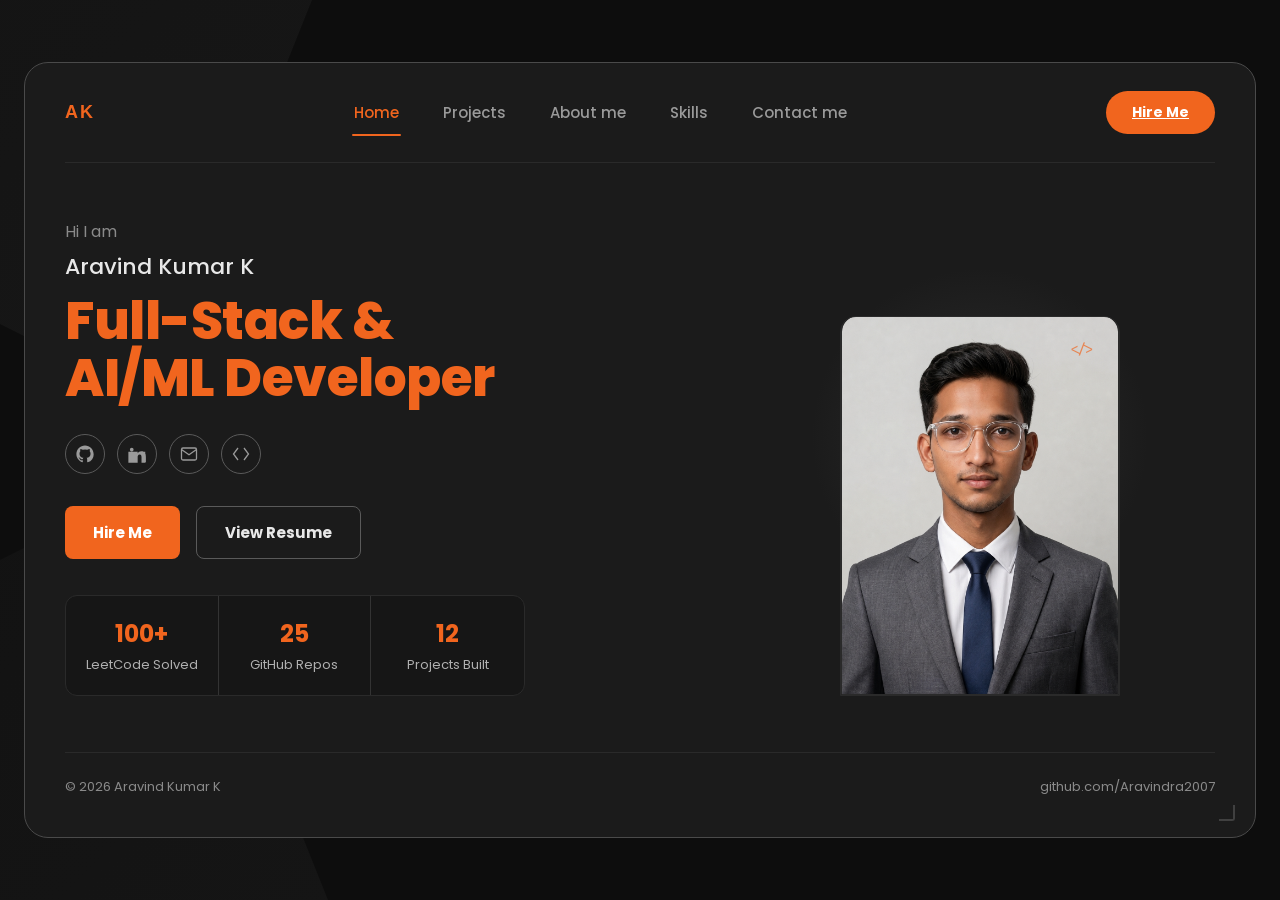
<file: index.html>
<!DOCTYPE html>
<html lang="en">
<head>
<meta charset="UTF-8">
<meta name="viewport" content="width=device-width, initial-scale=1.0">
<title>Aravind Kumar K — Portfolio</title>
<link rel="preconnect" href="https://fonts.googleapis.com">
<link href="https://fonts.googleapis.com/css2?family=Poppins:wght@400;500;600;700;800&family=JetBrains+Mono:wght@400;500&display=swap" rel="stylesheet">
<style>
  :root{
    --bg:#0D0D0D;
    --bg2:#161616;
    --bg3:#1A1A1A;
    --frame-bg:#1B1B1B;
    --frame-border:#4A4A4A;
    --accent:#F1651E;
    --accent-dim:#8a3c14;
    --text-primary:#E8E8E8;
    --text-secondary:#9A9A9A;
    --text-muted:#8A8A8A;
    --border-light:#2A2A2A;
    --border-mid:#333;
    --border-outline:#5A5A5A;
  }
  *{box-sizing:border-box; margin:0; padding:0;}
  html{scroll-behavior:smooth;}
  body{
    background:var(--bg);
    font-family:'Poppins',sans-serif;
    color:var(--text-primary);
    min-height:100vh;
    display:flex;
    align-items:center;
    justify-content:center;
    padding:24px;
    position:relative;
    overflow-x:hidden;
  }
  /* background facets */
  .facet{
    position:fixed;
    z-index:0;
    pointer-events:none;
  }
  .facet--tl{
    top:-120px; left:-160px;
    width:520px; height:520px;
    background:linear-gradient(135deg,#161616,#1A1A1A);
    clip-path:polygon(0 0, 100% 0, 60% 100%, 0 70%);
    opacity:.8;
  }
  .facet--bl{
    bottom:-180px; left:-200px;
    width:600px; height:600px;
    background:linear-gradient(135deg,#151515,#1c1c1c);
    clip-path:polygon(0 30%, 60% 0, 100% 100%, 0 100%);
    opacity:.6;
  }

  .frame{
    position:relative;
    z-index:1;
    width:100%;
    max-width:1240px;
    background:var(--frame-bg);
    border:1.5px solid var(--frame-border);
    border-radius:24px;
    padding:28px 40px 40px;
    min-height:80vh;
  }
  .frame::after{
    content:"";
    position:absolute;
    right:20px; bottom:16px;
    width:14px; height:14px;
    border-right:2px solid var(--border-outline);
    border-bottom:2px solid var(--border-outline);
    border-radius:0 0 3px 0;
    opacity:.6;
  }

  /* NAV */
  nav{
    display:flex;
    align-items:center;
    justify-content:space-between;
    padding-bottom:28px;
    border-bottom:1px solid var(--border-light);
    flex-wrap:wrap;
    gap:16px;
  }
  .logo{
    font-weight:800;
    letter-spacing:2px;
    color:var(--accent);
    font-size:18px;
    text-transform:uppercase;
    cursor:pointer;
    background:none;
    border:none;
  }
  .navlinks{
    display:flex;
    gap:40px;
    list-style:none;
    flex-wrap:wrap;
  }
  .navlinks button{
    background:none;
    border:none;
    font-family:'Poppins',sans-serif;
    font-size:15px;
    font-weight:500;
    color:var(--text-secondary);
    cursor:pointer;
    padding:4px 2px;
    position:relative;
    transition:color .2s ease;
  }
  .navlinks button:hover{ color:var(--text-primary); }
  .navlinks button.active{ color:var(--accent); }
  .navlinks button.active::after{
    content:"";
    position:absolute;
    left:0; bottom:-8px;
    width:100%; height:2px;
    background:var(--accent);
    border-radius:2px;
  }
  .hire-pill{
    background:var(--accent);
    color:#fff;
    font-weight:700;
    font-size:14px;
    border:none;
    padding:11px 26px;
    border-radius:24px;
    cursor:pointer;
    transition:filter .2s ease, transform .2s ease;
    white-space:nowrap;
  }
  .hire-pill:hover{ filter:brightness(1.12); transform:translateY(-1px); }

  /* SECTIONS */
  .section{ display:none; padding-top:56px; animation:fade .4s ease; }
  .section.active{ display:block; }
  @keyframes fade{ from{opacity:0; transform:translateY(6px);} to{opacity:1; transform:translateY(0);} }

  /* HOME */
  .hero{
    display:grid;
    grid-template-columns:55% 45%;
    gap:24px;
    align-items:center;
  }
  .hi-am{ color:var(--text-muted); font-size:16px; margin-bottom:6px; }
  .hero-name{ color:var(--text-primary); font-weight:500; font-size:22px; margin-bottom:10px; }
  .hero-title{
    color:var(--accent);
    font-weight:800;
    font-size:52px;
    line-height:1.08;
    letter-spacing:-.5px;
    margin-bottom:28px;
  }
  .social-row{ display:flex; gap:12px; margin-bottom:32px; }
  .social-btn{
    width:40px; height:40px;
    border-radius:50%;
    border:1px solid var(--border-outline);
    display:flex; align-items:center; justify-content:center;
    color:var(--text-secondary);
    text-decoration:none;
    transition:all .2s ease;
    background:transparent;
  }
  .social-btn:hover{ border-color:var(--accent); color:var(--accent); }
  .social-btn svg{ width:18px; height:18px; }

  .btn-row{ display:flex; gap:16px; margin-bottom:36px; flex-wrap:wrap; }
  .btn-primary, .btn-secondary{
    padding:14px 28px;
    border-radius:8px;
    font-weight:700;
    font-size:15px;
    cursor:pointer;
    text-decoration:none;
    display:inline-flex;
    align-items:center;
    transition:filter .2s ease, transform .2s ease, border-color .2s ease;
  }
  .btn-primary{ background:var(--accent); color:#fff; border:none; }
  .btn-primary:hover{ filter:brightness(1.12); transform:translateY(-1px); }
  .btn-secondary{ background:transparent; color:var(--text-primary); border:1px solid var(--border-outline); }
  .btn-secondary:hover{ border-color:var(--text-primary); }

  .stats-card{
    background:var(--bg2);
    border:1px solid var(--border-light);
    border-radius:12px;
    display:grid;
    grid-template-columns:1fr 1fr 1fr;
    max-width:460px;
  }
  .stat{
    text-align:center;
    padding:20px 10px;
    border-right:1px solid var(--border-mid);
  }
  .stat:last-child{ border-right:none; }
  .stat-num{ color:var(--accent); font-weight:700; font-size:24px; margin-bottom:4px; }
  .stat-label{ color:#B0B0B0; font-size:13px; }

  .portrait-wrap{
    position:relative;
    display:flex;
    align-items:flex-end;
    justify-content:center;
    height:100%;
    min-height:440px;
  }
  .glow{
    position:absolute;
    width:340px; height:340px;
    border-radius:50%;
    background:radial-gradient(circle, rgba(80,80,80,.35) 0%, rgba(80,80,80,0) 70%);
    top:10%; left:50%;
    transform:translateX(-50%);
  }
  .avatar{
    position:relative;
    z-index:1;
    width:280px;
    height:380px;
    border-radius:16px 16px 0 0;
    background:linear-gradient(180deg,#242424 0%, #141414 100%);
    display:flex;
    align-items:flex-end;
    justify-content:center;
    overflow:hidden;
    border:1px solid var(--border-light);
  }
  .avatar-initials{
    font-family:'JetBrains Mono',monospace;
    font-weight:600;
    font-size:96px;
    color:transparent;
    -webkit-text-stroke:1.5px #4a4a4a;
    margin-bottom:20px;
    letter-spacing:-4px;
  }
  .avatar::before{
    content:"</>";
    position:absolute;
    top:24px; right:24px;
    font-family:'JetBrains Mono',monospace;
    color:var(--accent);
    font-size:14px;
    opacity:.7;
  }
  .profile-img {
  width: 100%;
  height: 100%;
  object-fit: cover;
  border-radius: 16px 16px 0 0;
}

  /* ABOUT */
  .about-grid{ display:grid; grid-template-columns:1fr 1fr; gap:48px; }
  h2.section-title{
    font-size:34px; font-weight:700; color:var(--text-primary); margin-bottom:8px;
  }
  .section-title span{ color:var(--accent); }
  .section-sub{ color:var(--text-muted); font-size:15px; margin-bottom:32px; max-width:640px; line-height:1.7; }
  .card{
    background:var(--bg2);
    border:1px solid var(--border-light);
    border-radius:12px;
    padding:24px;
  }
  .card + .card{ margin-top:16px; }
  .card-title{ color:var(--accent); font-weight:600; font-size:15px; margin-bottom:4px; }
  .card-sub{ color:var(--text-secondary); font-size:13px; margin-bottom:10px; }
  .card-body{ color:var(--text-muted); font-size:14px; line-height:1.6; }
  .tag-row{ display:flex; flex-wrap:wrap; gap:8px; margin-top:16px; }
  .tag{
    font-size:12px; color:var(--text-secondary);
    border:1px solid var(--border-mid); border-radius:20px;
    padding:6px 14px;
  }
  .achieve-list{ list-style:none; }
  .achieve-list li{
    color:var(--text-muted); font-size:14px; line-height:1.6;
    padding-left:18px; position:relative; margin-bottom:12px;
  }
  .achieve-list li::before{
    content:""; position:absolute; left:0; top:8px;
    width:6px; height:6px; border-radius:50%; background:var(--accent);
  }

  /* PROJECTS */
  .proj-grid{ display:grid; grid-template-columns:1fr 1fr; gap:20px; }
  .proj-card{
    background:var(--bg2);
    border:1px solid var(--border-light);
    border-radius:12px;
    padding:22px;
    transition:border-color .2s ease, transform .2s ease;
  }
  .proj-card:hover{ border-color:var(--border-outline); transform:translateY(-2px); }
  .proj-card.featured{
    border-color:var(--accent);
    background:linear-gradient(180deg, rgba(241,101,30,.08), var(--bg2) 40%);
    grid-column:1 / -1;
  }
  .proj-top{ display:flex; justify-content:space-between; align-items:flex-start; gap:12px; margin-bottom:10px; }
  .proj-name{ font-size:18px; font-weight:600; color:var(--text-primary); }
  .proj-badge{
    font-size:11px; font-weight:600; padding:4px 10px; border-radius:20px;
    white-space:nowrap; height:fit-content;
  }
  .badge-progress{ background:rgba(241,101,30,.15); color:var(--accent); border:1px solid var(--accent); }
  .badge-done{ background:rgba(255,255,255,.06); color:var(--text-secondary); border:1px solid var(--border-mid); }
  .proj-stack{ color:var(--text-muted); font-size:12.5px; font-family:'JetBrains Mono',monospace; margin-bottom:12px; }
  .proj-list{ list-style:none; }
  .proj-list li{
    color:var(--text-muted); font-size:13.5px; line-height:1.6;
    padding-left:16px; position:relative; margin-bottom:6px;
  }
  .proj-list li::before{
    content:"—"; position:absolute; left:0; color:var(--border-outline);
  }

  /* SKILLS */
  .skills-grid{ display:grid; grid-template-columns:1fr 1fr; gap:20px; }
  .skill-cat-title{ display:flex; align-items:center; gap:10px; margin-bottom:16px; }
  .skill-cat-title .dot{ width:8px; height:8px; border-radius:50%; background:var(--accent); }
  .skill-cat-title span{ font-weight:600; color:var(--text-primary); font-size:15px; }

  /* CONTACT */
  .contact-grid{ display:grid; grid-template-columns:1fr 1fr; gap:40px; align-items:start; }
  .contact-item{ display:flex; align-items:center; gap:14px; margin-bottom:18px; }
  .contact-icon{
    width:42px; height:42px; border-radius:10px;
    background:var(--bg2); border:1px solid var(--border-light);
    display:flex; align-items:center; justify-content:center; color:var(--accent); flex-shrink:0;
  }
  .contact-icon svg{ width:18px; height:18px; }
  .contact-label{ color:var(--text-muted); font-size:12px; margin-bottom:2px; }
  .contact-value{ color:var(--text-primary); font-size:15px; font-weight:500; text-decoration:none; }
  .contact-value:hover{ color:var(--accent); }

  footer{
    margin-top:56px; padding-top:24px; border-top:1px solid var(--border-light);
    display:flex; justify-content:space-between; flex-wrap:wrap; gap:12px;
    color:var(--text-muted); font-size:13px;
  }
  footer a{ color:var(--text-muted); text-decoration:none; }
  footer a:hover{ color:var(--accent); }

  @media (max-width:860px){
    .hero, .about-grid, .proj-grid, .skills-grid, .contact-grid{ grid-template-columns:1fr; }
    .hero-title{ font-size:38px; }
    .frame{ padding:22px 20px 32px; }
    .navlinks{ order:3; width:100%; justify-content:flex-start; gap:22px; }
    .portrait-wrap{ min-height:300px; order:-1; }
    .avatar{ width:200px; height:260px; }
    .proj-grid{ grid-template-columns:1fr; }
  }
</style>
</head>
<body>

<div class="facet facet--tl"></div>
<div class="facet facet--bl"></div>

<div class="frame">
  <nav>
    <button class="logo" onclick="showSection('home')">AK</button>
    <ul class="navlinks" style="display:flex;">
      <li><button data-nav="home" class="active" onclick="showSection('home')">Home</button></li>
      <li><button data-nav="projects" onclick="showSection('projects')">Projects</button></li>
      <li><button data-nav="about" onclick="showSection('about')">About me</button></li>
      <li><button data-nav="skills" onclick="showSection('skills')">Skills</button></li>
      <li><button data-nav="contact" onclick="showSection('contact')">Contact me</button></li>
    </ul>
    <a class="hire-pill" href="mailto:aravindkuruva911@gmail.com">Hire Me</a>
  </nav>

  <!-- HOME -->
  <section id="home" class="section active">
    <div class="hero">
      <div>
        <div class="hi-am">Hi I am</div>
        <div class="hero-name">Aravind Kumar K</div>
        <div class="hero-title">Full-Stack &amp;<br>AI/ML Developer</div>

        <div class="social-row">
          <a class="social-btn" href="https://github.com/Aravindra2007" target="_blank" rel="noopener" title="GitHub">
            <svg viewBox="0 0 24 24" fill="currentColor"><path d="M12 .5C5.65.5.5 5.65.5 12c0 5.09 3.29 9.4 7.86 10.93.57.1.78-.25.78-.55 0-.27-.01-1.17-.02-2.12-3.2.7-3.88-1.36-3.88-1.36-.52-1.33-1.28-1.68-1.28-1.68-1.04-.71.08-.7.08-.7 1.16.08 1.77 1.19 1.77 1.19 1.03 1.76 2.7 1.25 3.36.96.1-.75.4-1.25.73-1.54-2.55-.29-5.24-1.28-5.24-5.68 0-1.26.45-2.28 1.19-3.09-.12-.29-.52-1.46.11-3.05 0 0 .97-.31 3.18 1.18a11 11 0 0 1 5.79 0c2.21-1.49 3.18-1.18 3.18-1.18.63 1.59.23 2.76.11 3.05.74.81 1.19 1.83 1.19 3.09 0 4.41-2.7 5.38-5.27 5.67.41.36.78 1.06.78 2.14 0 1.55-.01 2.8-.01 3.18 0 .3.2.66.79.55A10.52 10.52 0 0 0 23.5 12c0-6.35-5.15-11.5-11.5-11.5Z"/></svg>
          </a>
          <a class="social-btn" href="#" onclick="showSection('contact'); return false;" title="LinkedIn">
            <svg viewBox="0 0 24 24" fill="currentColor"><path d="M4.98 3.5a2.5 2.5 0 1 1 0 5.001 2.5 2.5 0 0 1 0-5.001ZM.5 8.98H9.5V23.5H.5V8.98ZM14.5 8.98H23V23.5H18.02V16.4c0-1.7-.03-3.9-2.38-3.9-2.38 0-2.75 1.86-2.75 3.78v7.22H8.02V8.98H12.9v2.05h.06c.68-1.28 2.33-2.63 4.8-2.63 5.14 0 6.09 3.38 6.09 7.78V23.5Z"/></svg>
          </a>
          <a class="social-btn" href="mailto:aravindkuruva911@gmail.com" title="Email">
            <svg viewBox="0 0 24 24" fill="none" stroke="currentColor" stroke-width="1.7"><rect x="2" y="4" width="20" height="16" rx="2"/><path d="m2 6 10 7L22 6"/></svg>
          </a>
          <a class="social-btn" href="#" onclick="showSection('projects'); return false;" title="Projects">
            <svg viewBox="0 0 24 24" fill="none" stroke="currentColor" stroke-width="1.7"><path d="M8 4 2 12l6 8M16 4l6 8-6 8"/></svg>
          </a>
        </div>

        <div class="btn-row">
          <a class="btn-primary" href="mailto:aravindkuruva911@gmail.com">Hire Me</a>
          <a class="btn-secondary" href="#" onclick="showSection('about'); return false;">View Resume</a>
        </div>

        <div class="stats-card">
          <div class="stat">
            <div class="stat-num">100+</div>
            <div class="stat-label">LeetCode Solved</div>
          </div>
          <div class="stat">
            <div class="stat-num">25</div>
            <div class="stat-label">GitHub Repos</div>
          </div>
          <div class="stat">
            <div class="stat-num">12</div>
            <div class="stat-label">Projects Built</div>
          </div>
        </div>
      </div>

      <div class="portrait-wrap">
        <div class="glow"></div>
        <div class="avatar">
          <div class="avatar">
              <img src="resu1.png" alt="Aravind" class="profile-img">
          </div>
        </div>
      </div>
    </div>
  </section>

  <!-- ABOUT -->
  <section id="about" class="section">
    <h2 class="section-title">About <span>me</span></h2>
    <p class="section-sub">Computer Science undergraduate at VIT-AP with hands-on experience in full-stack development, embedded systems, and AI/ML. Solved 100+ LeetCode problems across arrays, trees, dynamic programming, and graphs. Built end-to-end projects spanning IoT, DSA, machine learning, and voice interfaces — currently seeking a software engineering internship.</p>

      <div class="about-grid">
        <div>
          <div class="card">
            <div class="card-title">B.Tech — Computer Science &amp; Engineering</div>
            <div class="card-sub">VIT-AP University, Amaravati · 2024 – 2028</div>
          </div>
          <div class="card">
            <div class="card-title">Class 12 (CBSE) &amp; Class 10 (State Board)</div>
            <div class="card-sub">Montessori Residential High School · 2022 – 2024</div>
          </div>
          <div class="card">
            <div class="card-title">Coursework</div>
            <div class="tag-row">
              <span class="tag">Data Structures &amp; Algorithms</span>
              <span class="tag">OOP</span>
              <span class="tag">DBMS</span>
              <span class="tag">Embedded Systems</span>
              <span class="tag">OpenCV</span>
              <span class="tag">Operating Systems</span>
            </div>
          </div>
        </div>

        <div class="card">
          <div class="card-title" style="margin-bottom:14px;">Achievements</div>
          <ul class="achieve-list">
            <li><strong style="color:var(--text-primary)">LeetCode Problem Solver</strong> — Solving daily problems spanning arrays, linked lists, binary trees, DP, and graphs.</li>
            <li><strong style="color:var(--text-primary)">Active Open Source Contributor</strong> — Maintains 24 public GitHub repositories with 59+ commits across C, C++, Python, and Java.</li>
            <li><strong style="color:var(--text-primary)">IoT Hardware-Software Integration</strong> — Delivered a full hardware-software IoT parking system integrating embedded C and a desktop UI as a first-year student.</li>
            <li><strong style="color:var(--text-primary)">Hackathons</strong> — Actively participating in hackathons, gaining experience and knowledge.</li>
          </ul>
        </div>
      </div>
  </section>

  <!-- PROJECTS -->
  <section id="projects" class="section">
    <h2 class="section-title">My <span>Projects</span></h2>
    <p class="section-sub">A selection of projects spanning AI/ML, full-stack web, embedded systems and computer vision.</p>

    <div class="proj-grid">
      <div class="proj-card featured">
        <div class="proj-top">
          <div class="proj-name">Jaguar AI</div>
          <div class="proj-badge badge-progress">In Progress</div>
        </div>
        <div class="proj-stack">Python · Transformers · NLP · FastAPI</div>
        <ul class="proj-list">
          <li>Built an AI-powered conversational assistant leveraging transformer-based language models for natural language understanding.</li>
          <li>Designed a REST API backend with FastAPI to serve model inference, enabling real-time query-response interactions.</li>
          <li>Implemented context-aware dialogue management for multi-turn conversations with session state handling.</li>
        </ul>
      </div>

      <div class="proj-card">
        <div class="proj-top">
          <div class="proj-name">Muthu AI</div>
          <div class="proj-badge badge-done">Completed</div>
        </div>
        <div class="proj-stack">Python · ML · Flask · OpenCV</div>
        <ul class="proj-list">
          <li>Developed an AI assistant integrating computer vision and NLP for multimodal user interactions.</li>
          <li>Built a Flask-based web interface for real-time inference; incorporated OpenCV for live image/video input.</li>
          <li>Trained and fine-tuned models to improve response accuracy for domain-specific tasks.</li>
        </ul>
      </div>

      <div class="proj-card">
        <div class="proj-top">
          <div class="proj-name">Rapid Aid</div>
          <div class="proj-badge badge-done">Completed</div>
        </div>
        <div class="proj-stack">Python · React.js · Node.js · MongoDB</div>
        <ul class="proj-list">
          <li>Built a full-stack emergency assistance platform connecting users with nearby aid resources in real time.</li>
          <li>Implemented geolocation-based matching and a live dashboard with React.js, Node.js and MongoDB.</li>
          <li>Designed an alert notification system with priority queue logic for urgency-based dispatch.</li>
        </ul>
      </div>

      <div class="proj-card">
        <div class="proj-top">
          <div class="proj-name">Plant AI</div>
          <div class="proj-badge badge-done">Completed</div>
        </div>
        <div class="proj-stack">Python · TensorFlow/Keras · OpenCV · React.js</div>
        <ul class="proj-list">
          <li>Built a CNN-based plant species classifier — full pipeline from data collection to model training.</li>
          <li>Integrated OpenCV webcam capture for real-time detection and a React.js UI for interaction.</li>
          <li>Applied normalisation and augmentation to improve accuracy across varied field lighting.</li>
        </ul>
      </div>

      <div class="proj-card">
        <div class="proj-top">
          <div class="proj-name">UIDAI Analysis</div>
          <div class="proj-badge badge-done">Completed</div>
        </div>
        <div class="proj-stack">Python · Pandas · Matplotlib · Seaborn</div>
        <ul class="proj-list">
          <li>Analysed UIDAI Aadhaar enrollment datasets across states, age groups, and genders.</li>
          <li>Built visualisation dashboards with Matplotlib and Seaborn to surface enrollment trends.</li>
          <li>Applied data cleaning and feature engineering to handle missing values in large CSVs.</li>
        </ul>
      </div>

      <div class="proj-card">
        <div class="proj-top">
          <div class="proj-name">JARVIS Voice Assistant</div>
          <div class="proj-badge badge-done">Completed</div>
        </div>
        <div class="proj-stack">Python · SpeechRecognition · pyttsx3 · PyQt5 · regex</div>
        <ul class="proj-list">
          <li>Built a Python voice assistant with mic-based input, TTS responses, and a PyQt5 GUI.</li>
          <li>Implemented intent parsing via regex for 20+ commands.</li>
          <li>Integrated OpenWeatherMap, Wolfram Alpha and Google Calendar APIs; modular handler design.</li>
        </ul>
      </div>

      <div class="proj-card">
        <div class="proj-top">
          <div class="proj-name">Automated Parking System</div>
          <div class="proj-badge badge-done">Completed</div>
        </div>
        <div class="proj-stack">Embedded C · Arduino · JavaFX · Python · OpenCV</div>
        <ul class="proj-list">
          <li>Built real-time slot detection using ultrasonic sensors and automated gate control via servo motors.</li>
          <li>Integrated a JavaFX desktop dashboard for live occupancy monitoring and payment simulation.</li>
          <li>Used OpenCV for camera-based vehicle detection at entry/exit points.</li>
        </ul>
      </div>

      <div class="proj-card">
        <div class="proj-top">
          <div class="proj-name">Python DSA Toolkit</div>
          <div class="proj-badge badge-done">Completed</div>
        </div>
        <div class="proj-stack">Python · GitHub</div>
        <ul class="proj-list">
          <li>Implemented linked lists, stacks, queues, and binary search from scratch (59+ commits).</li>
          <li>Forked by others in the community; added a regex-based password strength checker.</li>
          <li>Used personally for LeetCode practice across 100+ problems.</li>
        </ul>
      </div>
    </div>
  </section>

  <!-- SKILLS -->
  <section id="skills" class="section">
    <h2 class="section-title">My <span>Skills</span></h2>
    <p class="section-sub">Languages, frameworks, and tools used across projects and coursework.</p>

    <div class="skills-grid">
      <div class="card">
        <div class="skill-cat-title"><span class="dot"></span><span>Languages</span></div>
        <div class="tag-row">
          <span class="tag">C</span><span class="tag">C++</span><span class="tag">Python</span>
          <span class="tag">Java</span><span class="tag">JavaScript</span><span class="tag">HTML/CSS</span>
        </div>
      </div>
      <div class="card">
        <div class="skill-cat-title"><span class="dot"></span><span>Web &amp; Database</span></div>
        <div class="tag-row">
          <span class="tag">React.js</span><span class="tag">Node.js</span><span class="tag">MongoDB</span><span class="tag">SQL</span>
        </div>
      </div>
      <div class="card">
        <div class="skill-cat-title"><span class="dot"></span><span>Tools</span></div>
        <div class="tag-row">
          <span class="tag">Git</span><span class="tag">GitHub</span><span class="tag">VS Code</span>
          <span class="tag">Eclipse</span><span class="tag">Arduino IDE</span>
        </div>
      </div>
      <div class="card">
        <div class="skill-cat-title"><span class="dot"></span><span>Concepts</span></div>
        <div class="tag-row">
          <span class="tag">DSA</span><span class="tag">OOP</span><span class="tag">DBMS</span>
          <span class="tag">Embedded Systems</span><span class="tag">OpenCV</span><span class="tag">Machine Learning</span>
        </div>
      </div>
    </div>
  </section>

  <!-- CONTACT -->
  <section id="contact" class="section">
    <h2 class="section-title">Contact <span>me</span></h2>
    <p class="section-sub">Open to software engineering internships and collaborative projects — feel free to reach out.</p>

    <div class="contact-grid">
      <div>
        <div class="contact-item">
          <div class="contact-icon">
            <svg viewBox="0 0 24 24" fill="none" stroke="currentColor" stroke-width="1.7"><path d="M22 16.92v3a2 2 0 0 1-2.18 2 19.79 19.79 0 0 1-8.63-3.07 19.5 19.5 0 0 1-6-6 19.79 19.79 0 0 1-3.07-8.67A2 2 0 0 1 4.11 2h3a2 2 0 0 1 2 1.72c.13.96.36 1.9.68 2.81a2 2 0 0 1-.45 2.11L8.09 9.91a16 16 0 0 0 6 6l1.27-1.27a2 2 0 0 1 2.11-.45c.91.32 1.85.55 2.81.68A2 2 0 0 1 22 16.92Z"/></svg>
          </div>
          <div>
            <div class="contact-label">Phone</div>
            <a class="contact-value" href="tel:+918919146448">+91 8919146448</a>
          </div>
        </div>
        <div class="contact-item">
          <div class="contact-icon">
            <svg viewBox="0 0 24 24" fill="none" stroke="currentColor" stroke-width="1.7"><rect x="2" y="4" width="20" height="16" rx="2"/><path d="m2 6 10 7L22 6"/></svg>
          </div>
          <div>
            <div class="contact-label">Email</div>
            <a class="contact-value" href="mailto:aravindkuruva911@gmail.com">aravindkuruva911@gmail.com</a>
          </div>
        </div>
        <div class="contact-item">
          <div class="contact-icon">
            <svg viewBox="0 0 24 24" fill="currentColor"><path d="M12 .5C5.65.5.5 5.65.5 12c0 5.09 3.29 9.4 7.86 10.93.57.1.78-.25.78-.55 0-.27-.01-1.17-.02-2.12-3.2.7-3.88-1.36-3.88-1.36-.52-1.33-1.28-1.68-1.28-1.68-1.04-.71.08-.7.08-.7 1.16.08 1.77 1.19 1.77 1.19 1.03 1.76 2.7 1.25 3.36.96.1-.75.4-1.25.73-1.54-2.55-.29-5.24-1.28-5.24-5.68 0-1.26.45-2.28 1.19-3.09-.12-.29-.52-1.46.11-3.05 0 0 .97-.31 3.18 1.18a11 11 0 0 1 5.79 0c2.21-1.49 3.18-1.18 3.18-1.18.63 1.59.23 2.76.11 3.05.74.81 1.19 1.83 1.19 3.09 0 4.41-2.7 5.38-5.27 5.67.41.36.78 1.06.78 2.14 0 1.55-.01 2.8-.01 3.18 0 .3.2.66.79.55A10.52 10.52 0 0 0 23.5 12c0-6.35-5.15-11.5-11.5-11.5Z"/></svg>
          </div>
          <div>
            <div class="contact-label">GitHub</div>
            <a class="contact-value" href="https://github.com/Aravindra2007" target="_blank" rel="noopener">github.com/Aravindra2007</a>
          </div>
        </div>
      </div>

      <div class="card">
        <div class="card-title" style="margin-bottom:6px;">Let's build something</div>
        <div class="card-body">Currently seeking a software engineering internship. If Jaguar AI, Rapid Aid, or any of the projects above caught your interest, reach out by email or check the full commit history on GitHub.</div>
        <a class="btn-primary" style="margin-top:18px; display:inline-flex;" href="mailto:aravindkuruva911@gmail.com">Say Hello</a>
      </div>
    </div>
  </section>

  <footer>
    <span>© 2026 Aravind Kumar K</span>
    <a href="https://github.com/Aravindra2007" target="_blank" rel="noopener">github.com/Aravindra2007</a>
  </footer>
</div>

<script>
  function showSection(id){
    document.querySelectorAll('.section').forEach(s => s.classList.remove('active'));
    document.getElementById(id).classList.add('active');
    document.querySelectorAll('.navlinks button').forEach(b => b.classList.remove('active'));
    const navBtn = document.querySelector('.navlinks button[data-nav="'+id+'"]');
    if(navBtn) navBtn.classList.add('active');
    document.querySelector('.frame').scrollIntoView({behavior:'smooth', block:'start'});
  }
</script>

</body>
</html>
</file>
